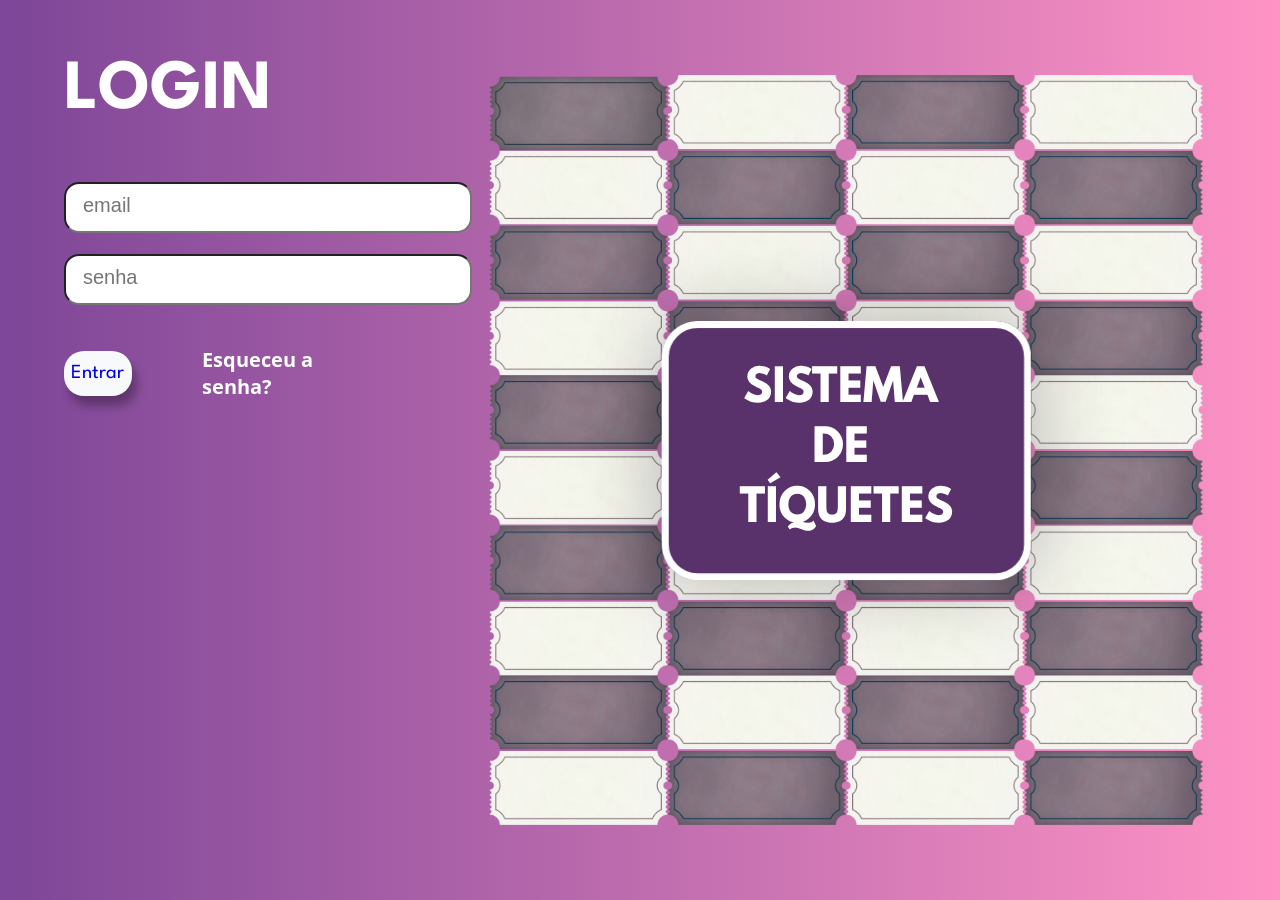
<file: index.html>
<!DOCTYPE html>
<html lang="en">

<head>
    <link rel="preconnect" href="https://fonts.googleapis.com">
    <link rel="preconnect" href="https://fonts.gstatic.com" crossorigin>
    <link
        href="https://fonts.googleapis.com/css2?family=League+Spartan&family=Open+Sans:ital,wght@0,300..800;1,300..800&display=swap"
        rel="stylesheet">
    <link rel="preconnect" href="https://fonts.googleapis.com">
    <link rel="preconnect" href="https://fonts.gstatic.com" crossorigin>
    <link href="https://fonts.googleapis.com/css2?family=League+Spartan:wght@700&display=swap" rel="stylesheet">
    <meta charset="UTF-8">
    <meta name="viewport" content="width=device-width, initial-scale=1.0">
    <link rel="stylesheet" href="static/css/style.css">
    <title>Sistema de Tíquetes</title>
</head>

<body>
    <section class="secao_login">
        <h1><strong>LOGIN</strong></h1>
        <form>
            <input name="email" placeholder="email" type="email" required>
            <input name="password" placeholder="senha" type="password" required>
            <div class="div_login">
                <a href="static/templates/home.html" class="button">Entrar</a>
                <h3>Esqueceu a senha?</h3>
            </div>
        </form>

    </section>
    <section class="secao_logo">
        <img src="static/img/background.png" alt="logo">
    </section>
</body>
</html>
</file>
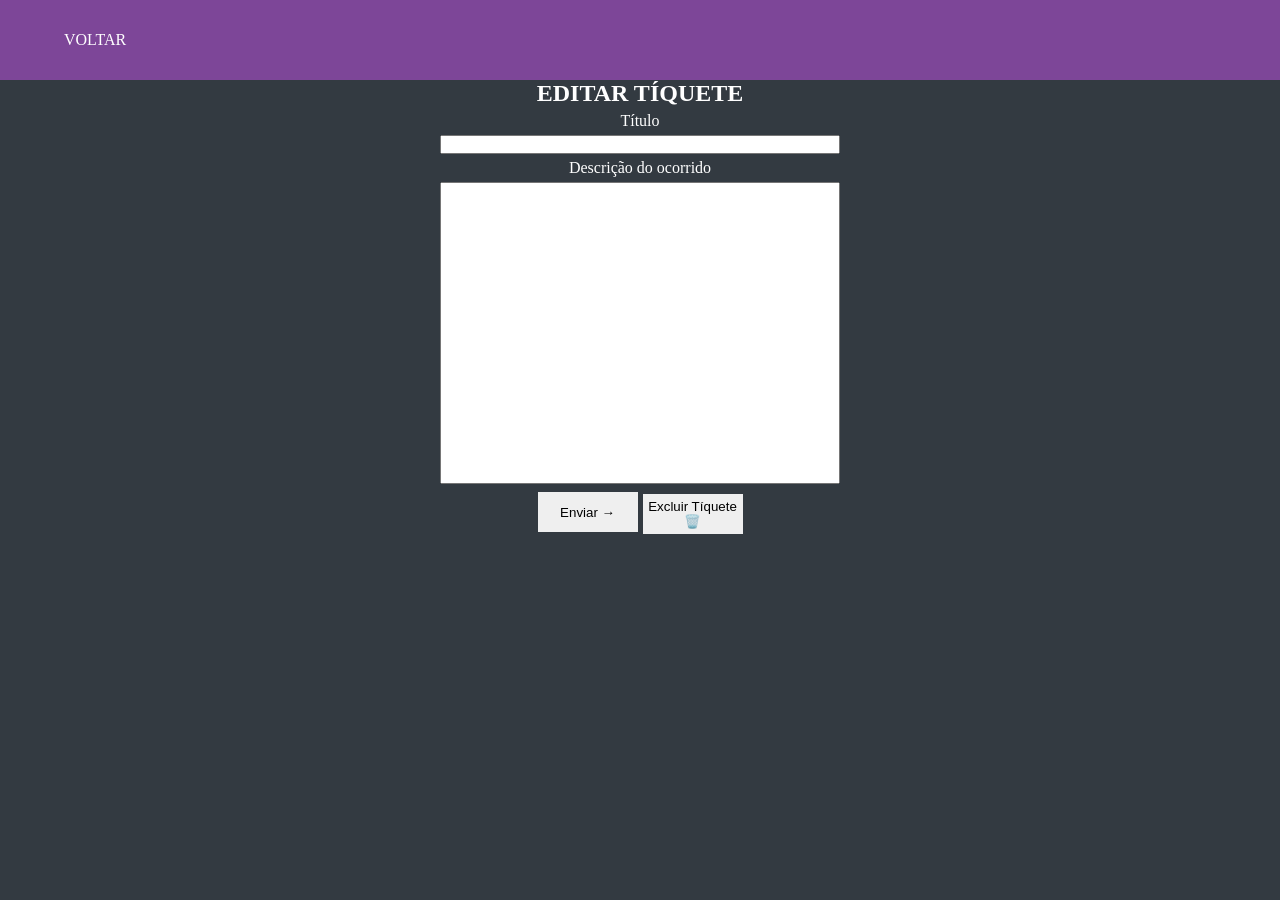
<file: static/templates/edit-ticket.html>
<!DOCTYPE html>
<html lang="en">
<head>
    <meta charset="UTF-8">
    <meta name="viewport" content="width=device-width, initial-scale=1.0">
    <link rel="stylesheet" href="/static/css/edit-ticket.css">
    <title>Sistema de Tíquetes</title>
</head>
<body>
    <header>
        <div class="header-return">
            <a href="/static/templates/my-tickets.html">VOLTAR</a>
        </div>
    </header>
    <section class="frame">
        <div class="new-ticket">
            <h1>EDITAR TÍQUETE</h1>
            <form id="ticket-edition" action="https://6abae78c5b549d818d62b557.mockapi.io/api/v1/tickets" method="post">
            <label for="title">Título</label>
            <input name="title" id="title" type="text" maxlength="20" required>
            <label for="description">Descrição do ocorrido
            </label>
            <textarea name="description" id="description" maxlength="5" rows="20" class="criar-textarea" required></textarea>
            <div class="form-buttons">
                <button type="submit" class="send-button" name="edit">Enviar →</button>
                <button type="submit" class="delete-button" name="delete">Excluir Tíquete 🗑️</button>
            </div>
            </form>
        </div>
    </section>
    <script src="/static/scripts/edit-ticket.js"></script>
</body>
</html>
</file>
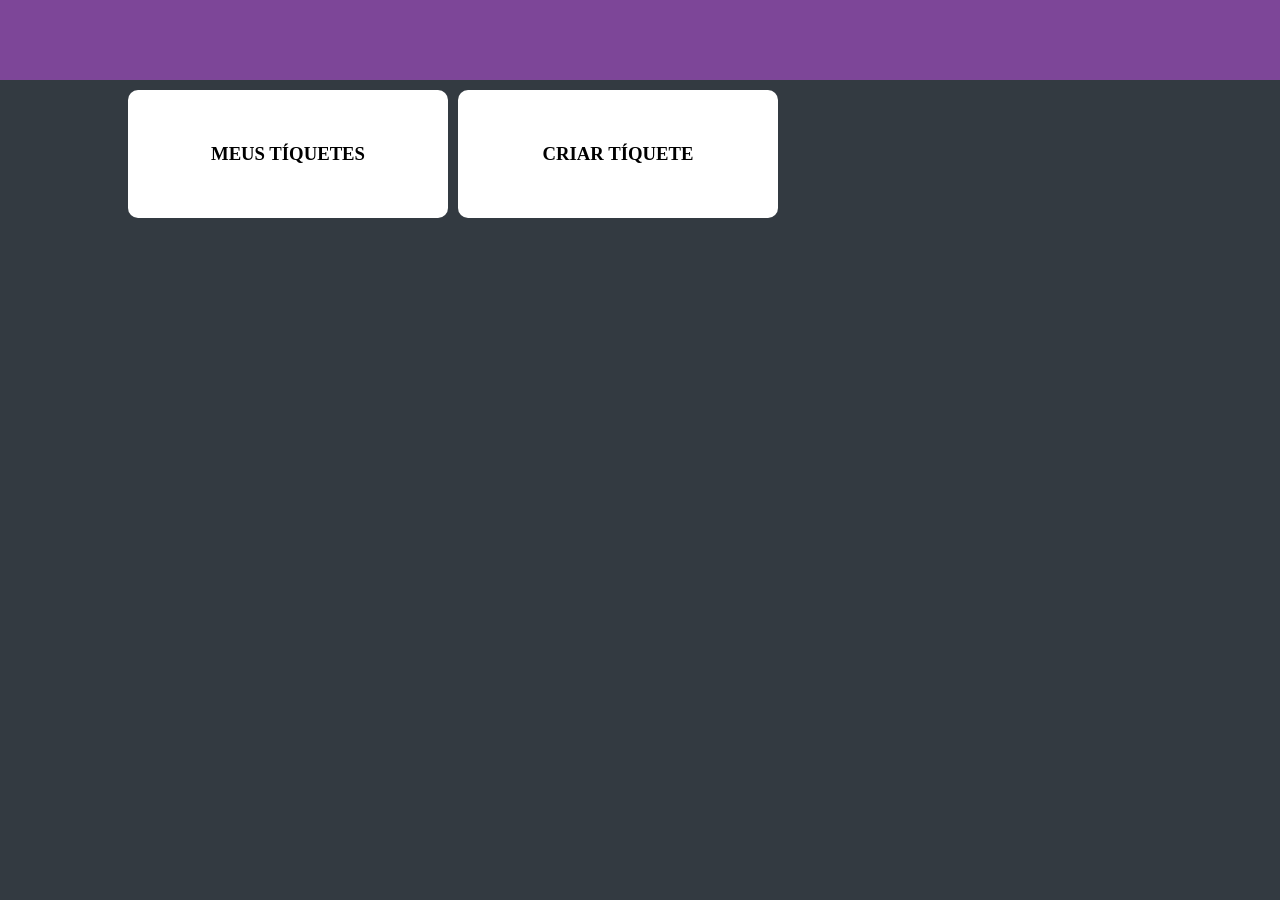
<file: static/templates/home.html>
<!DOCTYPE html>
<html lang="en">
<head>
    <meta charset="UTF-8">
    <meta name="viewport" content="width=device-width, initial-scale=1.0">
    <link rel="stylesheet" href="/static/css/home.css">
    <title>Sistema de Tíquetes</title>
</head>
<body>
    <header>
    </header>
    <section class="frame">
        <section class="model-ticket">
            <a class="link-model-ticket" href="/static/templates/my-tickets.html">
                <div class="div-model-ticket">
                    <h1>MEUS TÍQUETES</h1>
                </div>
            </a>
        </section>
                <section class="model-ticket">
            <a class="link-model-ticket" href="/static/templates/new-ticket.html">
                <div class="div-model-ticket">
                    <h1>CRIAR TÍQUETE</h1>
                </div>
            </a>
        </section>
    </section>
</body>
</html>
</file>
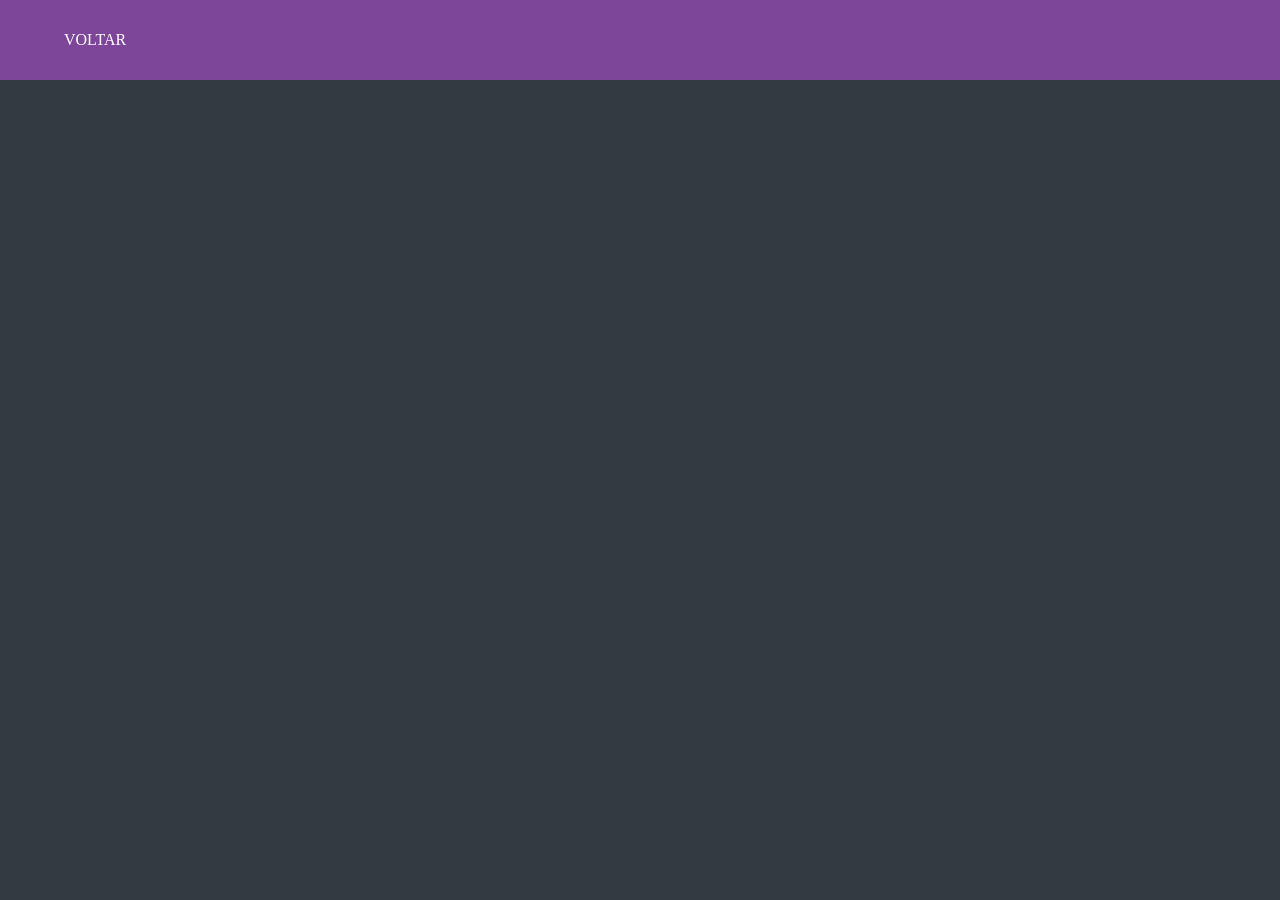
<file: static/templates/model-new-page.html>
<!DOCTYPE html>
<html lang="en">
<head>
    <meta charset="UTF-8">
    <meta name="viewport" content="width=device-width, initial-scale=1.0">
    <link rel="stylesheet" href="/static/css/model-new-page.css">
    <title>Sistema de Tíquetes</title>
</head>
<body>
    <header>
        <div class="header-return">
            <a href="/static/templates/home.html">VOLTAR</a>
        </div>
    </header>
    <section class="frame">
    </section>
</body>
</html>
</file>
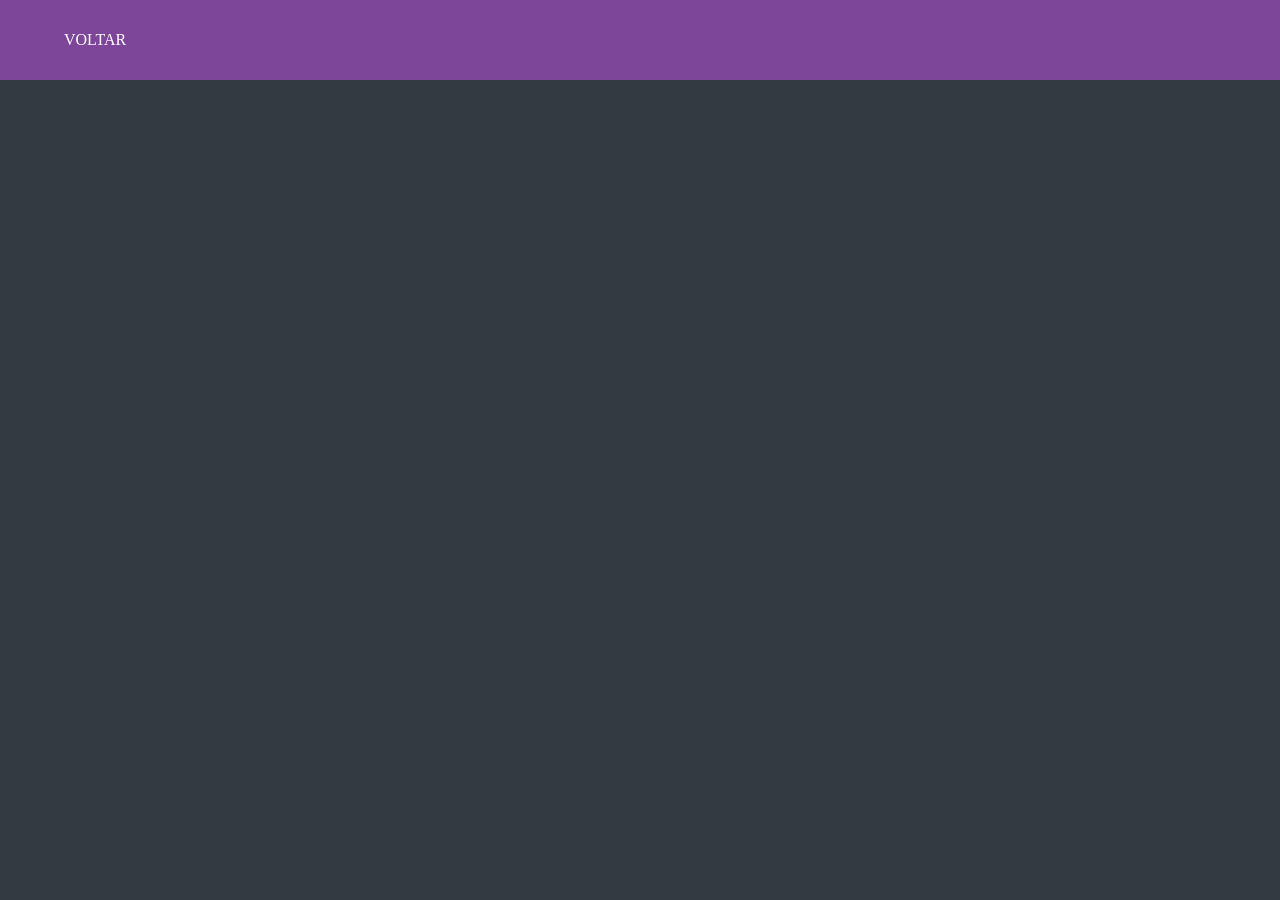
<file: static/templates/my-tickets.html>
<!DOCTYPE html>
<html lang="en">
<head>
    <meta charset="UTF-8">
    <meta name="viewport" content="width=device-width, initial-scale=1.0">
    <link rel="stylesheet" href="/static/css/my-tickets.css">
    <title>Sistema de Tíquetes</title>
</head>
<body>
    <header>
        <div class="header-return">
            <a href="/static/templates/home.html">VOLTAR</a>
        </div>
    </header>
    <section class="frame">
    </section>
    <script src="/static/scripts/my-tickets.js"></script>
</body>
</html>
</file>
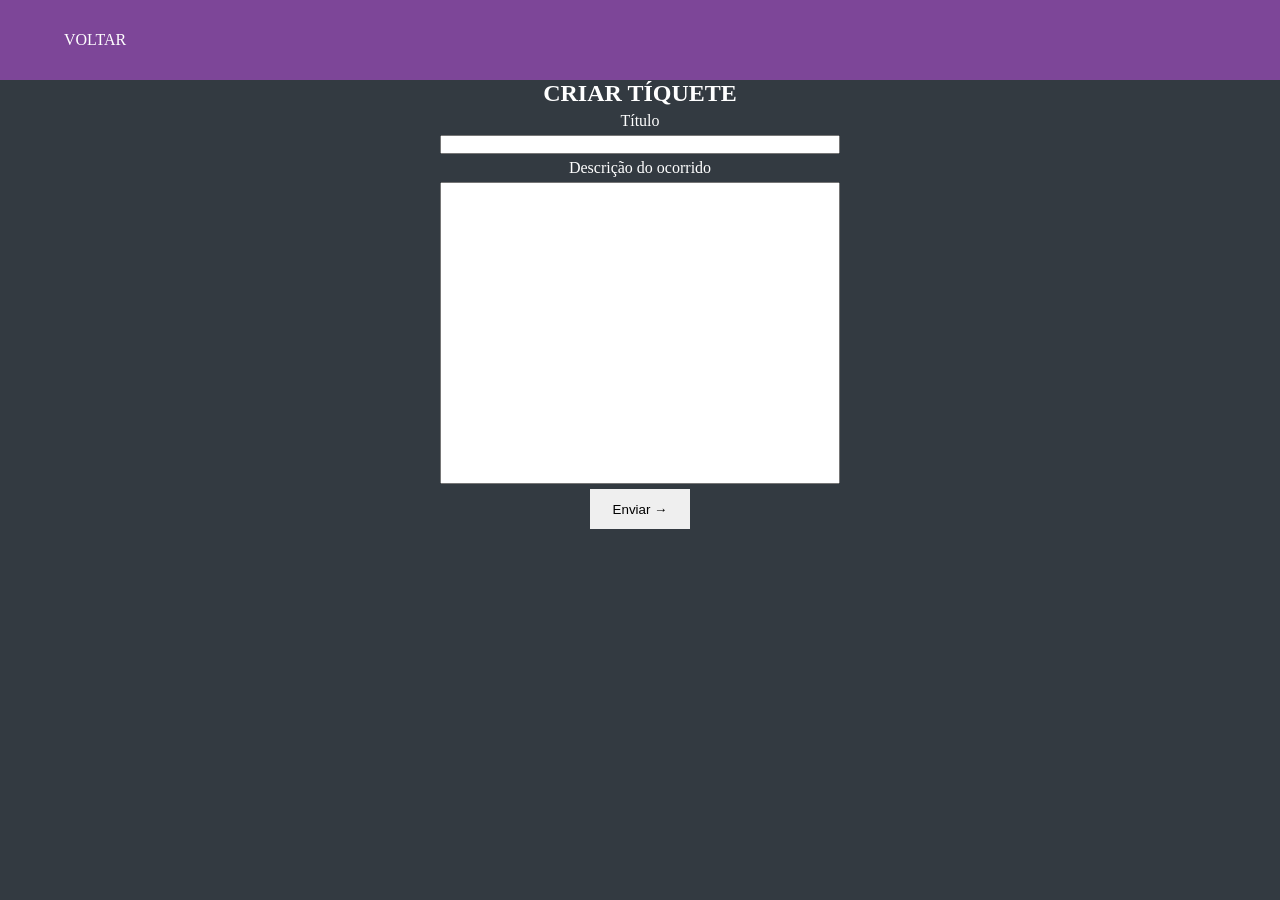
<file: static/templates/new-ticket.html>
<!DOCTYPE html>
<html lang="en">
<head>
    <meta charset="UTF-8">
    <meta name="viewport" content="width=device-width, initial-scale=1.0">
    <link rel="stylesheet" href="/static/css/new-ticket.css">
    <title>Sistema de Tíquetes</title>
</head>
<body>
    <header>
        <div class="header-return">
            <a href="/static/templates/home.html">VOLTAR</a>
        </div>
    </header>
    <section class="frame">
        <div class="new-ticket">
            <h1>CRIAR TÍQUETE</h1>
            <form id="ticket-creation" action="https://6abae78c5b549d818d62b557.mockapi.io/api/v1/tickets" method="post">
            <label for="title">Título</label>
            <input name="title" id="title" type="text" maxlength="20" required>
            <label for="description">Descrição do ocorrido</label>
            <textarea name="description" id="description" maxlength="5" rows="20" class="criar-textarea" required></textarea>
            <button type="submit">Enviar →</button>
            </form>
        </div>
    </section>
    <script src="/static/scripts/new-ticket.js"></script>
</body>
</html>
</file>
<file: static/css/style.css>
body{
    background: linear-gradient(to right,#7d4698,  #ff93c5);
    display: flex;
    margin: 0;
    min-height: 100vh;
}
.secao_login{
    font-family: 'League Spartan',sans-serif;
    font-size: 47px;
    color: white;
    display: flex;
    flex-direction: column;
    padding-left: 5%;
    width: 20%;
}
.secao_login h3{
    font-family: 'Open Sans',sans-serif;
    font-size: 20px;
    color: white;
}
.secao_login form{
    display: flex;
    flex-direction: column;
    align-items: flex-start;
    gap: 21px;
}
.div_login{
    display: flex;
    flex-direction: row;
    gap: 70px;
    align-items: center;
}
form input{
    height: 45px;
    border-radius: 15px;
    width: 400px;
}
form ::placeholder{
    font-size: 20px;
    text-indent: 15px;
}
.div_login .button{
    border-radius: 20px;
    width: 100px;
    font-family: 'League Spartan',sans-serif;
    font-size: 20px;
    box-shadow: 5px 10px 10px rgba(0, 0, 0, 0.3);
    height: 45px;
    transition: background-color 0.5s ease;
    background-color: #F8F9FA;
    display: flex;
    justify-content: center;
    align-items: center;
    text-decoration: none;
}
.div_login .button:hover{
    background-color: #c8cdd3;
}
.div_logo{
    font-family:'League Spartan',sans-serif ;
    font-size: 40px;
    color: white;
    background-color: white;
    width: 300px;
    display: flex;
    justify-content: center;
    align-items: center;
    border-radius: 30px;
    height: 210px;
}
.div_logo_quadrado{
    background-color: #59316B;
    width: 95%;
    height: 200px;
    display: flex;
    justify-content: center;
    align-items: center;
    border-radius: 30px;

}
.secao_logo{
    width: 80%;
    display: flex;
    justify-content: center;
    align-items: center;
}
</file>
<file: static/css/edit-ticket.css>
* {
  margin: 0;
  padding: 0;
  box-sizing: border-box;
}
body{
    background-color: #333a41;
}
header{
    width: 100vw;
    height: 80px;
    background-color: #7d4698;
    display: flex;
    align-content: center;
    align-items: center;
}
.header-return{
    margin-left: 05vw;
}
.header-return a{
    color: white;
    text-decoration: none;
}
.frame{
    display: flex;
    justify-content: center;
    align-items: center;
}
.new-ticket{
    display: flex;
    flex-direction:column;
    align-items: center;
    justify-content: center;
}
.new-ticket h1{
    color: white;
    text-align: center;
}
.criar-textarea{
    resize: none;
    width: 400px;
}
.new-ticket form{
    display: flex;
    flex-direction:column;
    align-items: center;
    justify-content: center;
}
.new-ticket input{
    width: 400px;
}
.form-buttons{
    display: flex;
    flex-direction: row;
    justify-content: center;
    align-items: center;
    gap: 5px;
    margin-top: 5px;
}
.send-button{
    width: 100px;
    height: 40px;
    transition: 1s;
    border: none;
    margin-top: 1px;
    text-align: center;
}
.send-button:hover{
    background-color: rgb(163, 255, 72);
}
.delete-button{
    text-align: center;
    width: 100px;
    height: 40px;
    transition: 1s;
    border: none;
    margin-top: 5px;
}
.delete-button:hover{
    background-color: red;
}
label{
    margin: 5px;
    color: white;
}
</file>
<file: static/css/home.css>
* {
  margin: 0;
  padding: 0;
  box-sizing: border-box;
}
body{
    background-color: #333a41;
}
header{
    width: 100vw;
    height: 80px;
    background-color: #7d4698;
}
.frame{
    display: flex;
    margin-left: 10vw;
    margin-right: 10vw;
    gap: 10px;
}
.model-ticket{
    margin-top: 10px;
}
.div-model-ticket{

    width: 25vw;
    height: 10vw;
    background-color: white;
    border-radius: 10px;
    text-align: center;
    display: flex;
    justify-content: center;
    align-items: center;
}
.link-model-ticket{
    text-decoration: none;
    color: inherit;
}
</file>
<file: static/css/model-new-page.css>
* {
  margin: 0;
  padding: 0;
  box-sizing: border-box;
}
body{
    background-color: #333a41;
}
header{
    width: 100vw;
    height: 80px;
    background-color: #7d4698;
    display: flex;
    align-content: center;
    align-items: center;
}
.header-return{
    margin-left: 05vw;
}
.header-return a{
    color: white;
    text-decoration: none;
}
.frame{
    display: flex;
    justify-content: center;
    align-items: center;
}
</file>
<file: static/css/my-tickets.css>
* {
  margin: 0;
  padding: 0;
  box-sizing: border-box;
}
body{
    background-color: #333a41;
}
header{
    width: 100vw;
    height: 80px;
    background-color: #7d4698;
    display: flex;
    align-content: center;
    align-items: center;
}
.header-return{
    margin-left: 05vw;
}
.header-return a{
    color: white;
    text-decoration: none;
}
.frame{
    display: flex;
    flex-direction: row;
    justify-content: center;
    align-items: center;
    gap: 10px;
    margin-top: 10px;
}
.ticket{
    width: 10vw;
    height: 100px;
    background-color: #59316B;
    border-radius: 10px;
    color: white;
}
.title{
    background-color: white;
    text-align: center;
    color: #7d4698;
}
.description{
    background-color: #59316B;
    margin-left: 5%;
}
h1 a{
    text-decoration: none;
}
</file>
<file: static/css/new-ticket.css>
* {
  margin: 0;
  padding: 0;
  box-sizing: border-box;
}
body{
    background-color: #333a41;
}
header{
    width: 100vw;
    height: 80px;
    background-color: #7d4698;
    display: flex;
    align-content: center;
    align-items: center;
}
.header-return{
    margin-left: 05vw;
}
.header-return a{
    color: white;
    text-decoration: none;
}
.frame{
    display: flex;
    justify-content: center;
    align-items: center;
}
.new-ticket{
    display: flex;
    flex-direction:column;
    align-items: center;
    justify-content: center;
}
.new-ticket h1{
    color: white;
    text-align: center;
}
.criar-textarea{
    resize: none;
    width: 400px;
}
.new-ticket form{
    display: flex;
    flex-direction:column;
    align-items: center;
    justify-content: center;
}
.new-ticket input{
    width: 400px;
}
.new-ticket button{
    width: 25%;
    height: 40px;
    transition: 1s;
    border: none;
    margin-top: 5px;
}
.new-ticket button:hover{
    background-color: rgb(163, 255, 72);
}
label{
    margin: 5px;
    color: white;
}
</file>
